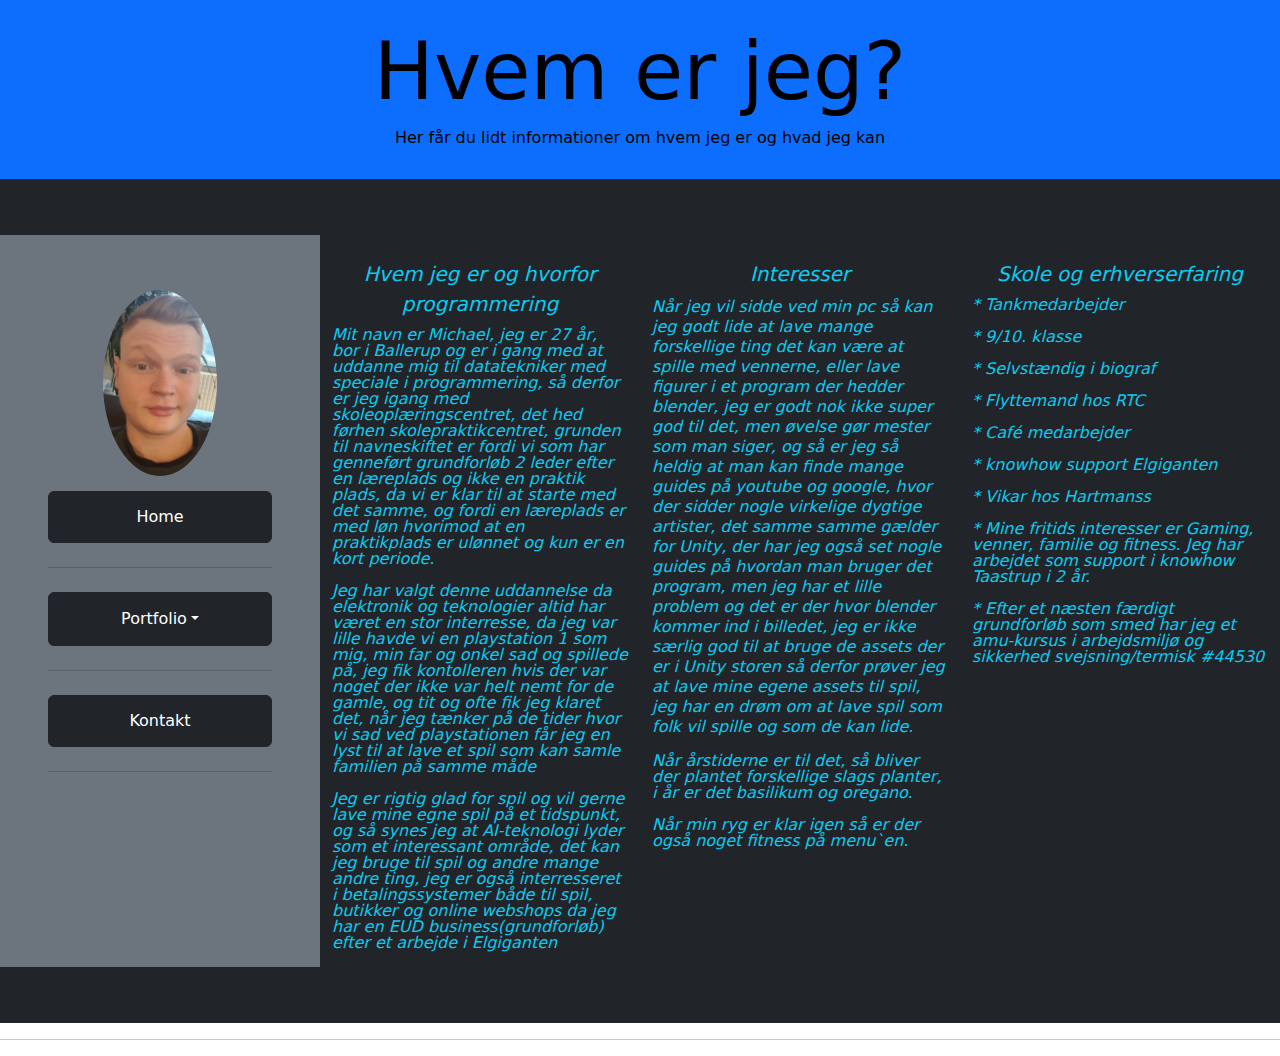
<file: Pages/Index.html>
<!DOCTYPE html>
<html lang="dk">

<head>
    <title>Home</title>
    <meta charset="utf-8">
    <meta name="viewport" content="width=device-width, initial-scale=1">
    <link href="https://cdn.jsdelivr.net/npm/bootstrap@5.1.3/dist/css/bootstrap.min.css" rel="stylesheet">
    <script src="https://cdn.jsdelivr.net/npm/bootstrap@5.1.3/dist/js/bootstrap.bundle.min.js"></script>
    <style>
    </style>
</head>

<body>
    <!-- Page name banner -->
    <div class="container-fluid p-4 bg-primary text-black text-center">
        <h1 class="display-1">Hvem er jeg?</h1>

        <h6>Her får du lidt informationer om hvem jeg er og hvad jeg kan</h6>
    </div>
    <!--Black banner-->
    <div class="container-fluid p-4 bg-dark text-center">
        <h6 class="display-6"></h6>
    </div>









    <!--Container with navigation and information-->

    <div class="container-fluid">
        <div class="row">
            <!--Navigation-->
            <div class="col-12 col-md-3 p-5 bg-secondary  ">
                <a href="../Pages/index.html">
                    <img src="../Pictures/NytMig.jpg" class="btn rounded-circle mx-auto d-block" alt="Mig"
                        width="140" height="200">
                    </a>
                <ul class="nav nav-pills flex-column">
                    <li class="nav-item btn btn-dark btn-block mt-2">
                        <div class="d-grid">
                            <a role="button" class="btn btn-dark btn-block" href="../Pages/index.html">
                                Home
                            </a>
                        </div>
                    </li>
                    <hr class="mt-4">
                    <li class="nav-item dropdown btn btn-dark mt-2">
                        <a class="nav-link text-white dropdown-toggle" data-bs-toggle="dropdown" href="#">Portfolio</a>
                        <ul type="button" class="dropdown-menu">
                            <li><a class="dropdown-item text-center" href="../Pages/Gallerier.html">Gallerier</a></li>
                            <li><a class="dropdown-item text-center" href="../Pages/ASCII ART.html">ASCII Art</a></li>
                            <li><a class="dropdown-item text-center" href="../Pages/Planter.html">Planter</a></li>

                        </ul>
                    </li>
                    <hr class="mt-4">
                    <li class="nav-item btn btn-dark btn-block mt-2">
                        <div class="d-grid">
                            <a role="button" class="btn btn-dark btn-block" href="../Pages/Kontakt.html">
                                Kontakt
                            </a>
                        </div>
                    </li>
                </ul>
                <hr class="mt-4">
            </div>
            <!--Leftside of text-->
            <div class="col-12 col-lg-3 pt-4 bg-dark ">
                <h5 class="text-info text-center fst-italic lh-base">Hvem jeg er og hvorfor programmering</h5>
                <div class="text-info">
                    <p class="text-break fst-italic fs-6 lh-1">
                        Mit navn er Michael, jeg er 27 år, bor i Ballerup og er i gang med at uddanne mig til
                        datatekniker med speciale i programmering,
                        så derfor er jeg igang med skoleoplæringscentret, det hed førhen skolepraktikcentret, grunden
                        til navneskiftet er fordi vi som har genneført grundforløb 2 leder efter en læreplads og ikke en
                        praktik plads,
                        da vi er klar til at starte med det samme, og fordi en læreplads er med løn hvorimod at en
                        praktikplads er ulønnet og kun er en kort periode.
                    </p>
                    <div class="col">
                        <div class="text-info bg-dark">
                            <p class="text-break fst-italic fs-6 lh-1">
                                Jeg har valgt denne uddannelse da elektronik og teknologier altid har været en stor
                                interresse,
                                da jeg var lille havde vi en playstation 1 som mig, min far og onkel sad og spillede på,
                                jeg fik kontolleren hvis der var noget der ikke var helt nemt for de gamle,
                                og tit og ofte fik jeg klaret det, når jeg tænker på de tider hvor vi sad ved
                                playstationen får jeg en lyst til at lave et spil som kan samle familien på samme måde
                            </p>
                        </div>
                        <div class="col">
                            <div class="text-info bg-dark">
                                <p class="text-break fst-italic fs-6 lh-1">
                                    Jeg er rigtig glad for spil og vil gerne lave mine egne spil på et tidspunkt,
                                    og så synes jeg at AI-teknologi lyder som et interessant område, det kan jeg
                                    bruge til spil og andre mange andre ting,
                                    jeg er også interresseret i betalingssystemer både til spil, butikker og online
                                    webshops da jeg har en EUD business(grundforløb) efter et arbejde i Elgiganten
                                </p>
                            </div>
                        </div>
                    </div>
                </div>
            </div>
            <!--Middle of text-->
            <div class="col-12 col-lg-3 pt-4 bg-dark">
                <h5 class="text-info text-center fst-italic lh-base">Interesser</h5>
                <div class="text-info">
                    <p class="text-break fst-italic fs-6 lh-sm">
                        Når jeg vil sidde ved min pc så kan jeg godt lide at lave mange forskellige ting det kan være at
                        spille med vennerne, eller lave figurer i et program der hedder blender,
                        jeg er godt nok ikke super god til det, men øvelse gør mester som man siger,
                        og så er jeg så heldig at man kan finde mange guides på youtube og google,
                        hvor der sidder nogle virkelige dygtige artister,
                        det samme samme gælder for Unity, der har jeg også set nogle guides på hvordan man bruger det
                        program, men jeg har et lille problem og det er der hvor blender kommer ind i billedet,
                        jeg er ikke særlig god til at bruge de assets der er i Unity storen så derfor prøver jeg at lave
                        mine egene assets til spil, jeg har en drøm om at lave spil som folk vil spille og som de kan lide.
                    </p>
                </div>
                <div class="col">
                    <div class="text-info bg-dark">
                        <p class="text-break fst-italic fs-6 lh-1">Når årstiderne er til det, så bliver der plantet
                            forskellige slags planter, i år er det basilikum og oregano.</p>
                        <p class="text-break fst-italic fs-6 lh-1">
                            Når min ryg er klar igen så er der også noget fitness på menu`en.
                        </p>
                    </div>
                </div>
            </div>
            <!--Rightside of text-->
            <div class="col-12 col-lg-3 pt-4 bg-dark">
                <h5 class="text-info text-center fst-italic lh-base">Skole og erhverserfaring</h5>
                <div class="text-info bg-dark">
                    <p class="fst-italic fs-6 lh-1">* Tankmedarbejder</p>
                    <p class="fst-italic fs-6 lh-1">* 9/10. klasse</p>
                    <p class="fst-italic fs-6 lh-1">* Selvstændig i biograf</p>
                    <p class="fst-italic fs-6 lh-1">* Flyttemand hos RTC</p>
                    <p class="fst-italic fs-6 lh-1">* Café medarbejder</p>
                    <p class="fst-italic fs-6 lh-1">* knowhow support Elgiganten</p>
                    <p class="fst-italic fs-6 lh-1">* Vikar hos Hartmanss</p>
                </div>
                <div class="col">
                    <div class="text-info bg-dark">
                        <p class="fst-italic fs-6 lh-1">* Mine fritids interesser er Gaming, venner, familie og fitness.
                            Jeg har arbejdet som support i knowhow Taastrup i 2 år.
                        <p>
                        <p class="fst-italic fs-6 lh-1">* Efter et næsten færdigt grundforløb som smed har jeg et
                            amu-kursus i arbejdsmiljø og sikkerhed svejsning/termisk #44530</p>
                    </div>
                </div>
            </div>
        </div>
    </div>
    <!--Black banner-->
    <div class="container-fluid p-4 bg-dark text-center">
        <h6 class="display-6"></h6>
    </div>
    <hr>
</body>
</file>
